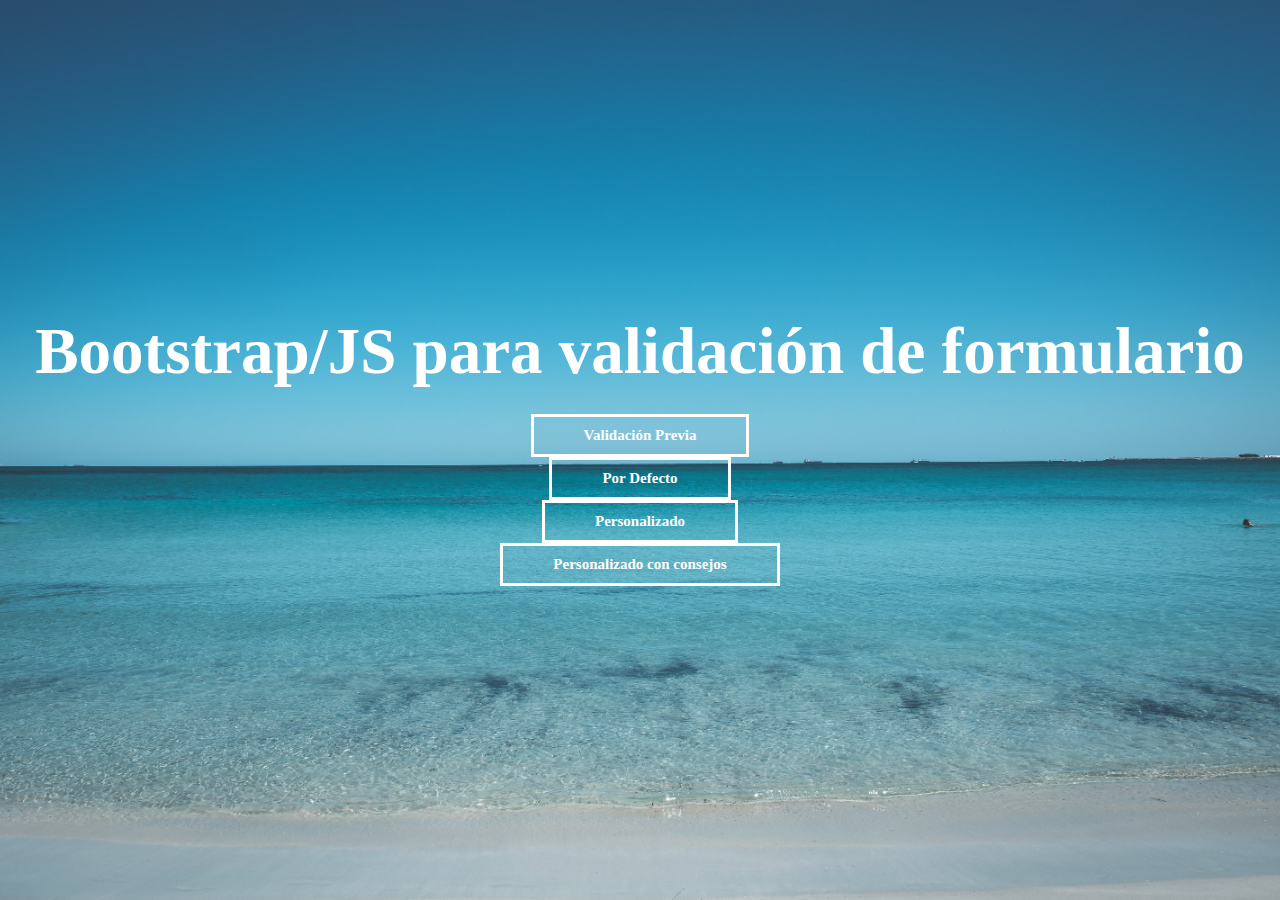
<file: index.html>
<!doctype html>
<html lang="es">
    <head>
        <meta charset="UTF-8">
        <title>Bootstrap/JS para mostrar errores de validación en formulario</title>
        <link rel="stylesheet" href="./style/style.css"/>
    </head>

    <body>

        <div class="banner-area">
            <h2>Bootstrap/JS para validación de formulario</h2>
            <a href="./cliente/was-validated.html" class="btn">Validación Previa</a>
            <a href="./cliente/default.html" class="btn">Por Defecto</a>
            <a href="./cliente/required-validation.html" class="btn">Personalizado</a>
            <a href="./cliente/required-validation-tooltips.html" class="btn">Personalizado con consejos</a>

        </div>
    </body>
</html>
</file>
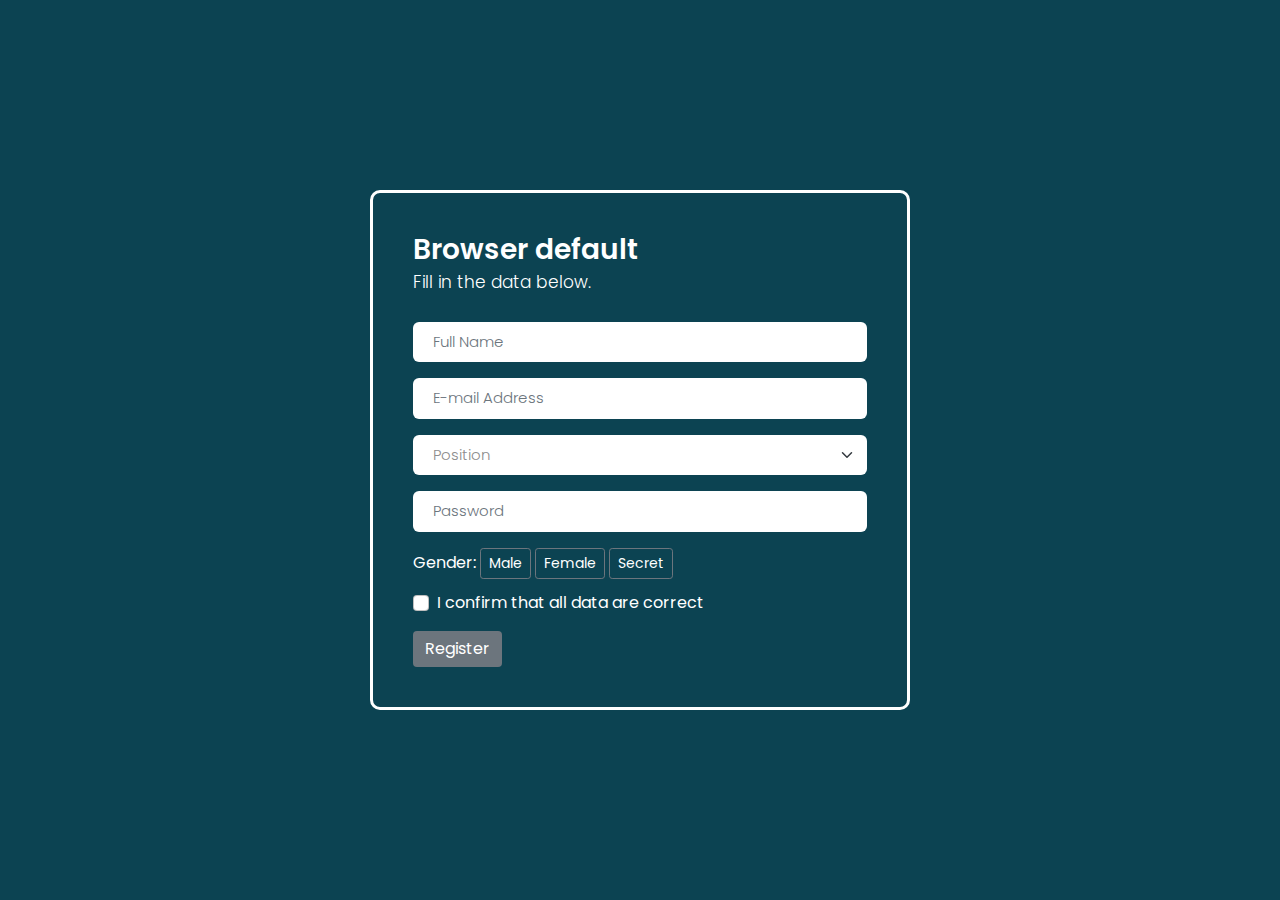
<file: default.html>
<!DOCTYPE html>
<html lang="es">
<head>
    <meta charset="UTF-8">
    <meta http-equiv="X-UA-Compatible" content="IE=edge">
    <meta name="viewport" content="width=device-width, initial-scale=1.0">
    <title>Ejemplos de Validación de Formularios con Bootstrap</title>
    <!-- CSS Bootstrap-->
    <link rel="stylesheet" href="./css/bootstrap.min.css">
    <link rel="stylesheet" href="./CSS.css">
    <title>requires validation by browser default</title>
</head>
<body>
<!--<h1 class="text-success">Prueba con bootstrap</h1> -->

<!--JS BOOTSTRAP-->
<script src="./js/bootstrap.bundle.min.js"></script>

<div class="form-body">
    <div class="row">
        <div class="form-holder">
            <div class="form-content">
                <div class="form-items">
                    <h3>Browser default</h3>
                    <p>Fill in the data below.</p>
                    <form>

                        <div class="col-md-12">
                            <input class="form-control" type="text" name="name" placeholder="Full Name" required>

                        </div>

                        <div class="col-md-12">
                            <input class="form-control" type="email" name="email" placeholder="E-mail Address" required>

                        </div>

                        <div class="col-md-12">
                            <select class="form-select mt-3" required>
                                <option selected disabled value="">Position</option>
                                <option value="jweb">Junior Web Developer</option>
                                <option value="sweb">Senior Web Developer</option>
                                <option value="pmanager">Project Manager</option>
                            </select>
                        </div>


                        <div class="col-md-12">
                            <input class="form-control" type="password" name="password" placeholder="Password" required>
                        </div>


                        <div class="col-md-12 mt-3">
                            <label class="mb-3 mr-1" >Gender: </label>

                            <input type="radio" class="btn-check" name="gender" id="male" autocomplete="off" required>
                            <label class="btn btn-sm btn-outline-secondary" for="male">Male</label>

                            <input type="radio" class="btn-check" name="gender" id="female" autocomplete="off" required>
                            <label class="btn btn-sm btn-outline-secondary" for="female">Female</label>

                            <input type="radio" class="btn-check" name="gender" id="secret" autocomplete="off" required>
                            <label class="btn btn-sm btn-outline-secondary" for="secret">Secret</label>

                        </div>

                        <div class="form-check">
                            <input class="form-check-input" type="checkbox" value="" id="invalidCheck" required>
                            <label class="form-check-label">I confirm that all data are correct</label>

                        </div>


                        <div class="form-button mt-3">
                            <button id="submit" type="submit" class="btn btn-primary">Register</button>
                        </div>
                    </form>
                </div>
            </div>
        </div>
    </div>
</div>

</body>
</html>
</file>
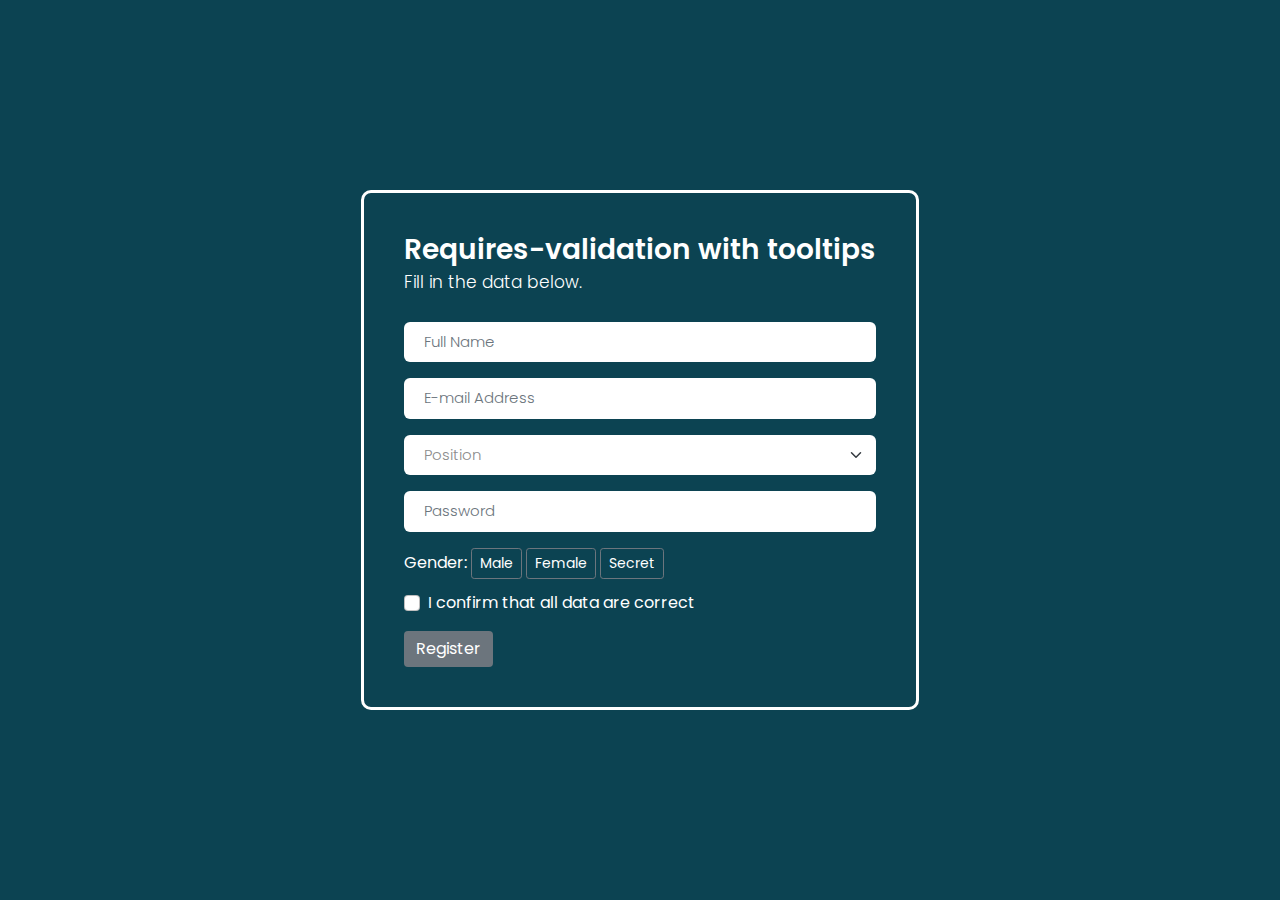
<file: required-validation-tooltips.html>
<!DOCTYPE html>
<html lang="es">
<head>
    <meta charset="UTF-8">
    <meta http-equiv="X-UA-Compatible" content="IE=edge">
    <meta name="viewport" content="width=device-width, initial-scale=1.0">
    <title>Ejemplos de Validación de Formularios con Bootstrap</title>
    <!-- CSS Bootstrap-->
    <link rel="stylesheet" href="./css/bootstrap.min.css">
    <link rel="stylesheet" href="./CSS.css">
    <title>requires validation with tooltips</title>
</head>
<body>
<!--<h1 class="text-success">Prueba con bootstrap</h1> -->

<!--JS BOOTSTRAP-->
<script src="./js/bootstrap.bundle.min.js"></script>

<div class="form-body">
    <div class="row">
        <div class="form-holder">
            <div class="form-content">
                <div class="form-items">
                    <h3>Requires-validation with tooltips </h3>
                    <p>Fill in the data below.</p>
                    <form class="requires-validation" novalidate>

                        <div class="col-md-12 position-relative">
                            <input class="form-control" type="text" name="name" placeholder="Full Name" required>
                            <div class="valid-tooltip">Username field is valid!</div>
                            <div class="invalid-tooltip">Username field cannot be blank!</div>
                        </div>

                        <div class="col-md-12 position-relative">
                            <input class="form-control" type="email" name="email" placeholder="E-mail Address" required>
                            <div class="valid-tooltip">Email field is valid!</div>
                            <div class="invalid-tooltip">Email field cannot be blank!</div>
                        </div>

                        <div class="col-md-12 position-relative">
                            <select class="form-select mt-3" required>
                                <option selected disabled value="">Position</option>
                                <option value="jweb">Junior Web Developer</option>
                                <option value="sweb">Senior Web Developer</option>
                                <option value="pmanager">Project Manager</option>
                            </select>
                            <div class="valid-tooltip">You selected a position!</div>
                            <div class="invalid-tooltip">Please select a position!</div>
                        </div>


                        <div class="col-md-12 position-relative">
                            <input class="form-control" type="password" name="password" placeholder="Password" required>
                            <div class="valid-tooltip">Password field is valid!</div>
                            <div class="invalid-tooltip">Password field cannot be blank!</div>
                        </div>


                        <div class="col-md-12 mt-3 position-relative">
                            <label class="mb-3 mr-1" >Gender: </label>

                            <input type="radio" class="btn-check" name="gender" id="male" autocomplete="off" required>
                            <label class="btn btn-sm btn-outline-secondary" for="male">Male</label>

                            <input type="radio" class="btn-check" name="gender" id="female" autocomplete="off" required>
                            <label class="btn btn-sm btn-outline-secondary" for="female">Female</label>

                            <input type="radio" class="btn-check" name="gender" id="secret" autocomplete="off" required>
                            <label class="btn btn-sm btn-outline-secondary" for="secret">Secret</label>
                            <div class="valid-tooltip mv-up">You selected a gender!</div>
                            <div class="invalid-tooltip mv-up">Please select a gender!</div>
                        </div>

                        <div class="form-check">
                            <input class="form-check-input" type="checkbox" value="" id="invalidCheck" required>
                            <label class="form-check-label">I confirm that all data are correct</label>
                            <div class="invalid-tooltip">Please confirm that the entered data are all correct!</div>
                        </div>


                        <div class="form-button mt-3 position-relative">
                            <button id="submit" type="submit" class="btn btn-primary">Register</button>
                        </div>
                    </form>
                </div>
            </div>
        </div>
    </div>
</div>
<script>
    (function () {
        'use strict'
        const forms = document.querySelectorAll('.requires-validation')
        Array.from(forms)
            .forEach(function (form) {
                form.addEventListener('submit', function (event) {
                    if (!form.checkValidity()) {
                        event.preventDefault()
                        event.stopPropagation()
                    }

                    form.classList.add('was-validated')
                }, false)
            })
    })()
</script>

</body>
</html>
</file>
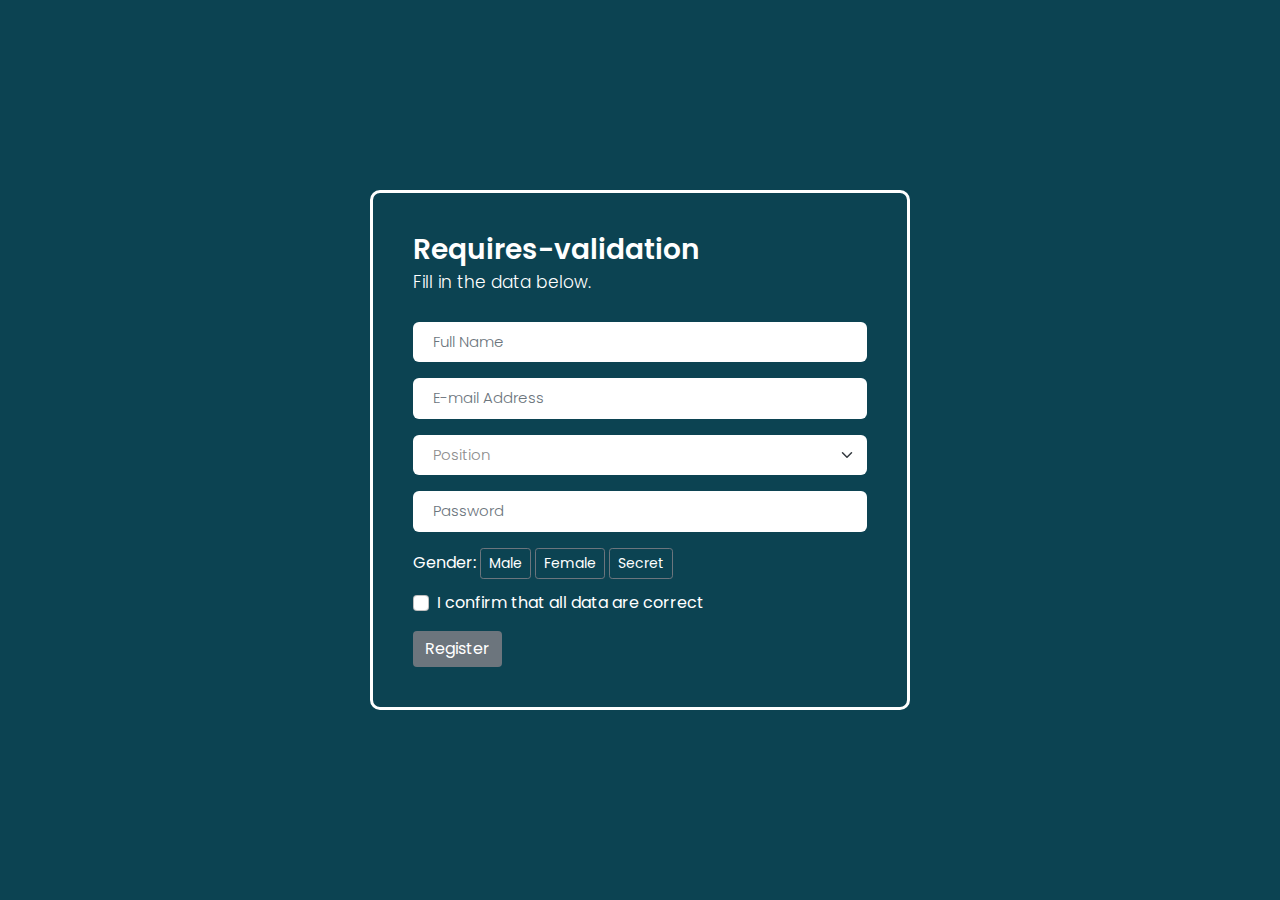
<file: required-validation.html>
<!DOCTYPE html>
<html lang="es">
<head>
    <meta charset="UTF-8">
    <meta http-equiv="X-UA-Compatible" content="IE=edge">
    <meta name="viewport" content="width=device-width, initial-scale=1.0">
    <title>Ejemplos de Validación de Formularios con Bootstrap</title>
    <!-- CSS Bootstrap-->
    <link rel="stylesheet" href="./css/bootstrap.min.css">
    <link rel="stylesheet" href="./CSS.css">
    <title>requires validation</title>
</head>
<body>
    <!--<h1 class="text-success">Prueba con bootstrap</h1> -->

    <!--JS BOOTSTRAP-->
    <script src="./js/bootstrap.bundle.min.js"></script>

    <div class="form-body">
        <div class="row">
            <div class="form-holder">
                <div class="form-content">
                    <div class="form-items">
                        <h3>Requires-validation</h3>
                        <p>Fill in the data below.</p>
                        <form class="requires-validation" novalidate>

                            <div class="col-md-12">
                                <input class="form-control" type="text" name="name" placeholder="Full Name" required>
                                <div class="valid-feedback">Username field is valid!</div>
                                <div class="invalid-feedback">Username field cannot be blank!</div>
                            </div>

                            <div class="col-md-12">
                                <input class="form-control" type="email" name="email" placeholder="E-mail Address" required>
                                <div class="valid-feedback">Email field is valid!</div>
                                <div class="invalid-feedback">Email field cannot be blank!</div>
                            </div>

                            <div class="col-md-12">
                                <select class="form-select mt-3" required>
                                    <option selected disabled value="">Position</option>
                                    <option value="jweb">Junior Web Developer</option>
                                    <option value="sweb">Senior Web Developer</option>
                                    <option value="pmanager">Project Manager</option>
                                </select>
                                <div class="valid-feedback">You selected a position!</div>
                                <div class="invalid-feedback">Please select a position!</div>
                            </div>


                            <div class="col-md-12">
                                <input class="form-control" type="password" name="password" placeholder="Password" required>
                                <div class="valid-feedback">Password field is valid!</div>
                                <div class="invalid-feedback">Password field cannot be blank!</div>
                            </div>


                            <div class="col-md-12 mt-3">
                                <label class="mb-3 mr-1" >Gender: </label>

                                <input type="radio" class="btn-check" name="gender" id="male" autocomplete="off" required>
                                <label class="btn btn-sm btn-outline-secondary" for="male">Male</label>

                                <input type="radio" class="btn-check" name="gender" id="female" autocomplete="off" required>
                                <label class="btn btn-sm btn-outline-secondary" for="female">Female</label>

                                <input type="radio" class="btn-check" name="gender" id="secret" autocomplete="off" required>
                                <label class="btn btn-sm btn-outline-secondary" for="secret">Secret</label>
                                <div class="valid-feedback mv-up">You selected a gender!</div>
                                <div class="invalid-feedback mv-up">Please select a gender!</div>
                            </div>

                            <div class="form-check">
                                <input class="form-check-input" type="checkbox" value="" id="invalidCheck" required>
                                <label class="form-check-label">I confirm that all data are correct</label>
                                <div class="invalid-feedback">Please confirm that the entered data are all correct!</div>
                            </div>


                            <div class="form-button mt-3">
                                <button id="submit" type="submit" class="btn btn-primary">Register</button>
                            </div>
                        </form>
                    </div>
                </div>
            </div>
        </div>
    </div>
<script>
    (function () {
        'use strict'
        const forms = document.querySelectorAll('.requires-validation')
        Array.from(forms)
            .forEach(function (form) {
                form.addEventListener('submit', function (event) {
                    if (!form.checkValidity()) {
                        event.preventDefault()
                        event.stopPropagation()
                    }

                    form.classList.add('was-validated')
                }, false)
            })
    })()
</script>

</body>
</html>
</file>
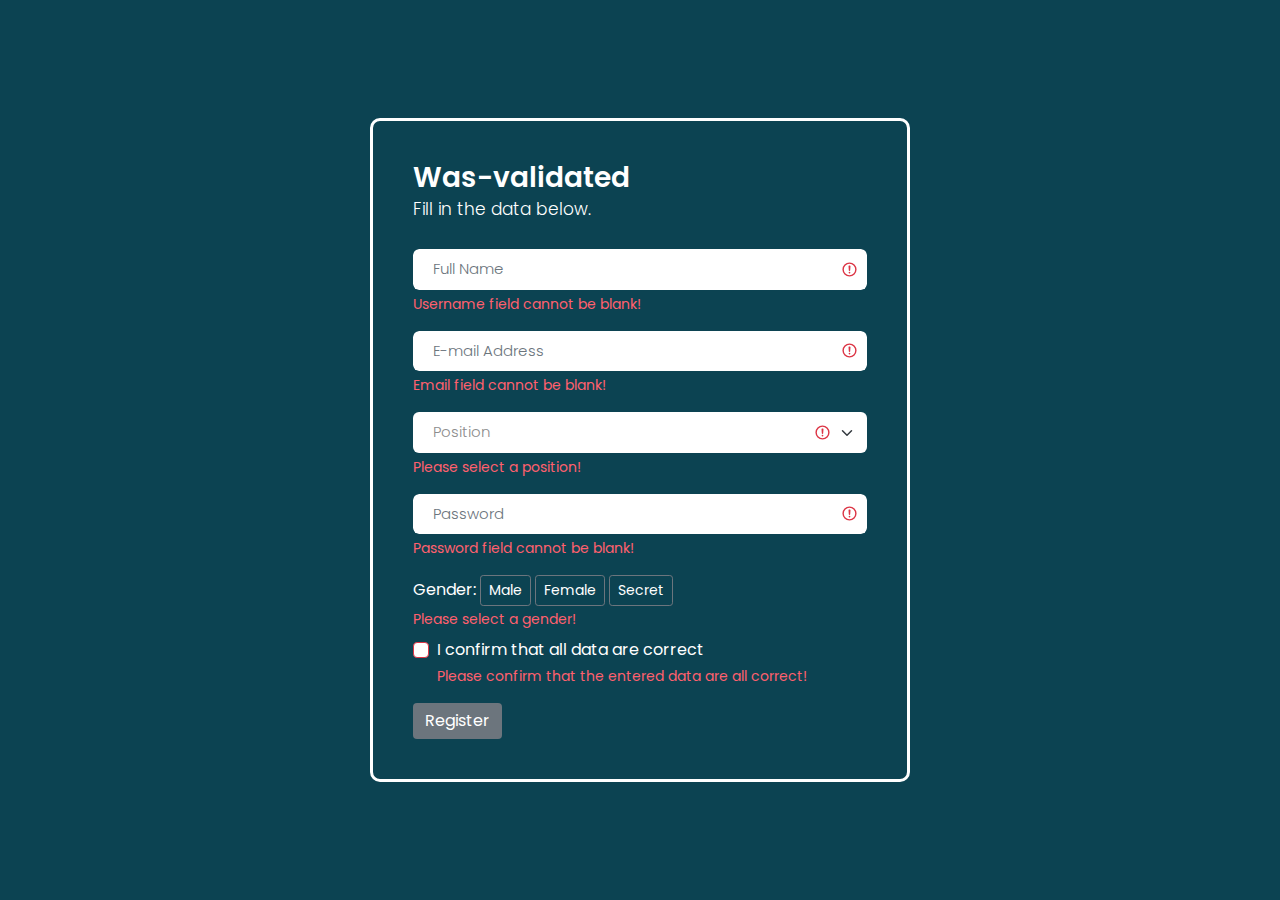
<file: was-validated.html>
<!DOCTYPE html>
<html lang="es">
<head>
    <meta charset="UTF-8">
    <meta http-equiv="X-UA-Compatible" content="IE=edge">
    <meta name="viewport" content="width=device-width, initial-scale=1.0">
    <title>Ejemplos de Validación de Formularios con Bootstrap</title>
    <!-- CSS Bootstrap-->
    <link rel="stylesheet" href="./css/bootstrap.min.css">
    <link rel="stylesheet" href="./CSS.css">
    <title>requires validation</title>
</head>
<body>
<!--<h1 class="text-success">Prueba con bootstrap</h1> -->

<!--JS BOOTSTRAP-->
<script src="./js/bootstrap.bundle.min.js"></script>

<div class="form-body">
    <div class="row">
        <div class="form-holder">
            <div class="form-content">
                <div class="form-items">
                    <h3>Was-validated</h3>
                    <p>Fill in the data below.</p>
                    <form class="was-validated" novalidate>

                        <div class="col-md-12">
                            <input class="form-control" type="text" name="name" placeholder="Full Name" required>
                            <div class="valid-feedback">Username field is valid!</div>
                            <div class="invalid-feedback">Username field cannot be blank!</div>
                        </div>

                        <div class="col-md-12">
                            <input class="form-control" type="email" name="email" placeholder="E-mail Address" required>
                            <div class="valid-feedback">Email field is valid!</div>
                            <div class="invalid-feedback">Email field cannot be blank!</div>
                        </div>

                        <div class="col-md-12">
                            <select class="form-select mt-3" required>
                                <option selected disabled value="">Position</option>
                                <option value="jweb">Junior Web Developer</option>
                                <option value="sweb">Senior Web Developer</option>
                                <option value="pmanager">Project Manager</option>
                            </select>
                            <div class="valid-feedback">You selected a position!</div>
                            <div class="invalid-feedback">Please select a position!</div>
                        </div>


                        <div class="col-md-12">
                            <input class="form-control" type="password" name="password" placeholder="Password" required>
                            <div class="valid-feedback">Password field is valid!</div>
                            <div class="invalid-feedback">Password field cannot be blank!</div>
                        </div>


                        <div class="col-md-12 mt-3">
                            <label class="mb-3 mr-1" >Gender: </label>

                            <input type="radio" class="btn-check" name="gender" id="male" autocomplete="off" required>
                            <label class="btn btn-sm btn-outline-secondary" for="male">Male</label>

                            <input type="radio" class="btn-check" name="gender" id="female" autocomplete="off" required>
                            <label class="btn btn-sm btn-outline-secondary" for="female">Female</label>

                            <input type="radio" class="btn-check" name="gender" id="secret" autocomplete="off" required>
                            <label class="btn btn-sm btn-outline-secondary" for="secret">Secret</label>
                            <div class="valid-feedback mv-up">You selected a gender!</div>
                            <div class="invalid-feedback mv-up">Please select a gender!</div>
                        </div>

                        <div class="form-check">
                            <input class="form-check-input" type="checkbox" value="" id="invalidCheck" required>
                            <label class="form-check-label">I confirm that all data are correct</label>
                            <div class="invalid-feedback">Please confirm that the entered data are all correct!</div>
                        </div>


                        <div class="form-button mt-3">
                            <button id="submit" type="submit" class="btn btn-primary">Register</button>
                        </div>
                    </form>
                </div>
            </div>
        </div>
    </div>
</div>

</body>
</html>
</file>
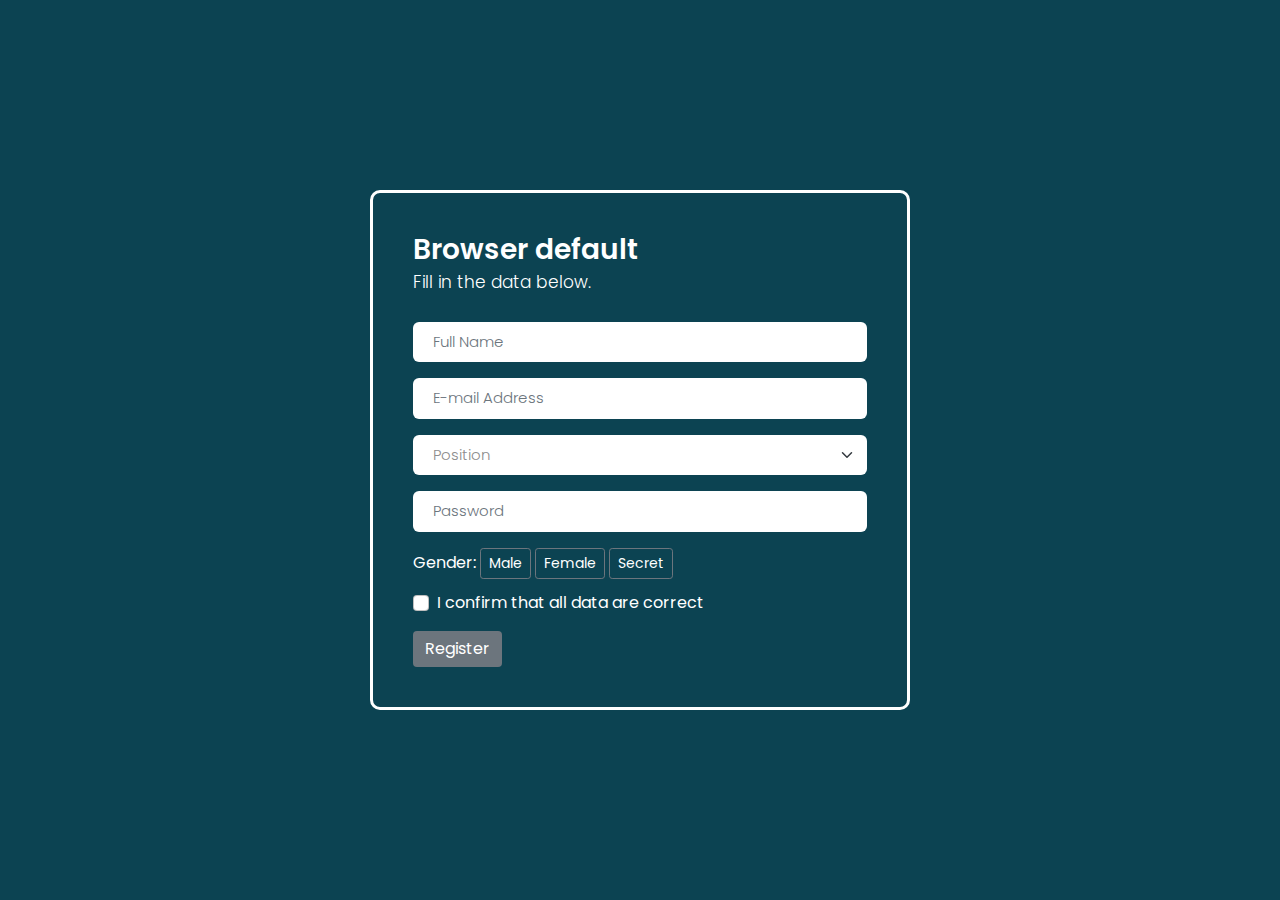
<file: cliente/default.html>
<!DOCTYPE html>
<html lang="es">
<head>
    <meta charset="UTF-8">
    <meta http-equiv="X-UA-Compatible" content="IE=edge">
    <meta name="viewport" content="width=device-width, initial-scale=1.0">
    <title>Ejemplos de Validación de Formularios con Bootstrap</title>
    <!-- CSS Bootstrap-->
    <link rel="stylesheet" href="../bootstrap/css/bootstrap.min.css">
    <link rel="stylesheet" href="../style/CSS.css">
    <title>requires validation by browser default</title>
</head>
<body>
<!--<h1 class="text-success">Prueba con bootstrap</h1> -->

<!--JS BOOTSTRAP-->
<script src="../bootstrap/js/bootstrap.bundle.min.js"></script>

<div class="form-body">
    <div class="row">
        <div class="form-holder">
            <div class="form-content">
                <div class="form-items">
                    <h3>Browser default</h3>
                    <p>Fill in the data below.</p>
                    <form>

                        <div class="col-md-12">
                            <input class="form-control" type="text" name="name" placeholder="Full Name" required>

                        </div>

                        <div class="col-md-12">
                            <input class="form-control" type="email" name="email" placeholder="E-mail Address" required>

                        </div>

                        <div class="col-md-12">
                            <select class="form-select mt-3" required>
                                <option selected disabled value="">Position</option>
                                <option value="jweb">Junior Web Developer</option>
                                <option value="sweb">Senior Web Developer</option>
                                <option value="pmanager">Project Manager</option>
                            </select>
                        </div>


                        <div class="col-md-12">
                            <input class="form-control" type="password" name="password" placeholder="Password" required>
                        </div>


                        <div class="col-md-12 mt-3">
                            <label class="mb-3 mr-1" >Gender: </label>

                            <input type="radio" class="btn-check" name="gender" id="male" autocomplete="off" required>
                            <label class="btn btn-sm btn-outline-secondary" for="male">Male</label>

                            <input type="radio" class="btn-check" name="gender" id="female" autocomplete="off" required>
                            <label class="btn btn-sm btn-outline-secondary" for="female">Female</label>

                            <input type="radio" class="btn-check" name="gender" id="secret" autocomplete="off" required>
                            <label class="btn btn-sm btn-outline-secondary" for="secret">Secret</label>

                        </div>

                        <div class="form-check">
                            <input class="form-check-input" type="checkbox" value="" id="invalidCheck" required>
                            <label class="form-check-label">I confirm that all data are correct</label>

                        </div>


                        <div class="form-button mt-3">
                            <button id="submit" type="submit" class="btn btn-primary">Register</button>
                        </div>
                    </form>
                </div>
            </div>
        </div>
    </div>
</div>

</body>
</html>
</file>
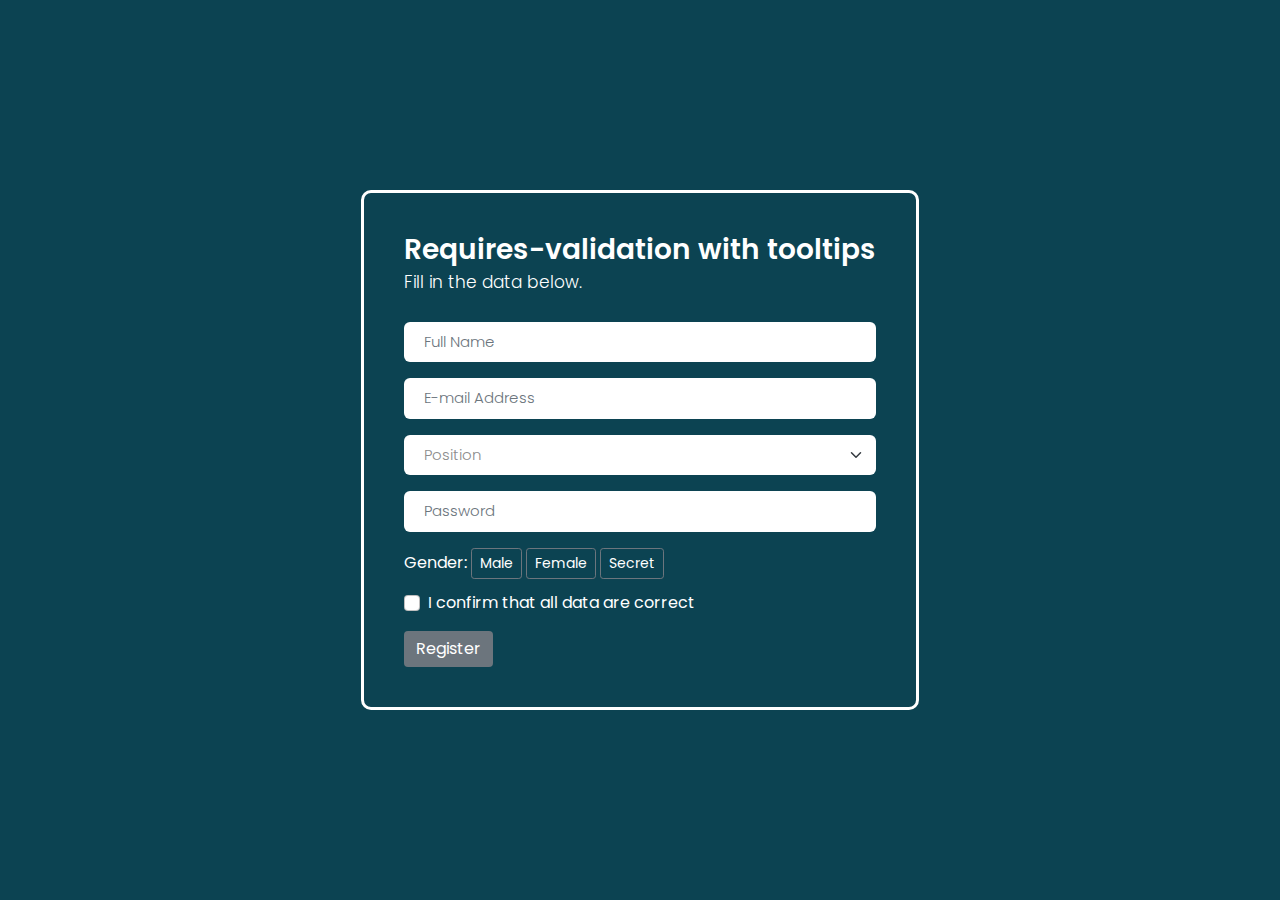
<file: cliente/required-validation-tooltips.html>
<!DOCTYPE html>
<html lang="es">
<head>
    <meta charset="UTF-8">
    <meta http-equiv="X-UA-Compatible" content="IE=edge">
    <meta name="viewport" content="width=device-width, initial-scale=1.0">
    <title>Ejemplos de Validación de Formularios con Bootstrap</title>
    <!-- CSS Bootstrap-->
    <link rel="stylesheet" href="../bootstrap/css/bootstrap.min.css">
    <link rel="stylesheet" href="../style/CSS.css">
    <title>requires validation with tooltips</title>
</head>
<body>
<!--<h1 class="text-success">Prueba con bootstrap</h1> -->

<!--JS BOOTSTRAP-->
<script src="../bootstrap/js/bootstrap.bundle.min.js"></script>

<div class="form-body">
    <div class="row">
        <div class="form-holder">
            <div class="form-content">
                <div class="form-items">
                    <h3>Requires-validation with tooltips </h3>
                    <p>Fill in the data below.</p>
                    <form class="requires-validation" novalidate>

                        <div class="col-md-12 position-relative">
                            <input class="form-control" type="text" name="name" placeholder="Full Name" required>
                            <div class="valid-tooltip">Username field is valid!</div>
                            <div class="invalid-tooltip">Username field cannot be blank!</div>
                        </div>

                        <div class="col-md-12 position-relative">
                            <input class="form-control" type="email" name="email" placeholder="E-mail Address" required>
                            <div class="valid-tooltip">Email field is valid!</div>
                            <div class="invalid-tooltip">Email field cannot be blank!</div>
                        </div>

                        <div class="col-md-12 position-relative">
                            <select class="form-select mt-3" required>
                                <option selected disabled value="">Position</option>
                                <option value="jweb">Junior Web Developer</option>
                                <option value="sweb">Senior Web Developer</option>
                                <option value="pmanager">Project Manager</option>
                            </select>
                            <div class="valid-tooltip">You selected a position!</div>
                            <div class="invalid-tooltip">Please select a position!</div>
                        </div>


                        <div class="col-md-12 position-relative">
                            <input class="form-control" type="password" name="password" placeholder="Password" required>
                            <div class="valid-tooltip">Password field is valid!</div>
                            <div class="invalid-tooltip">Password field cannot be blank!</div>
                        </div>


                        <div class="col-md-12 mt-3 position-relative">
                            <label class="mb-3 mr-1" >Gender: </label>

                            <input type="radio" class="btn-check" name="gender" id="male" autocomplete="off" required>
                            <label class="btn btn-sm btn-outline-secondary" for="male">Male</label>

                            <input type="radio" class="btn-check" name="gender" id="female" autocomplete="off" required>
                            <label class="btn btn-sm btn-outline-secondary" for="female">Female</label>

                            <input type="radio" class="btn-check" name="gender" id="secret" autocomplete="off" required>
                            <label class="btn btn-sm btn-outline-secondary" for="secret">Secret</label>
                            <div class="valid-tooltip mv-up">You selected a gender!</div>
                            <div class="invalid-tooltip mv-up">Please select a gender!</div>
                        </div>

                        <div class="form-check">
                            <input class="form-check-input" type="checkbox" value="" id="invalidCheck" required>
                            <label class="form-check-label">I confirm that all data are correct</label>
                            <div class="invalid-tooltip">Please confirm that the entered data are all correct!</div>
                        </div>


                        <div class="form-button mt-3 position-relative">
                            <button id="submit" type="submit" class="btn btn-primary">Register</button>
                        </div>
                    </form>
                </div>
            </div>
        </div>
    </div>
</div>
<script>
    (function () {
        'use strict'
        const forms = document.querySelectorAll('.requires-validation')
        Array.from(forms)
            .forEach(function (form) {
                form.addEventListener('submit', function (event) {
                    if (!form.checkValidity()) {
                        event.preventDefault()
                        event.stopPropagation()
                    }

                    form.classList.add('was-validated')
                }, false)
            })
    })()
</script>

</body>
</html>
</file>
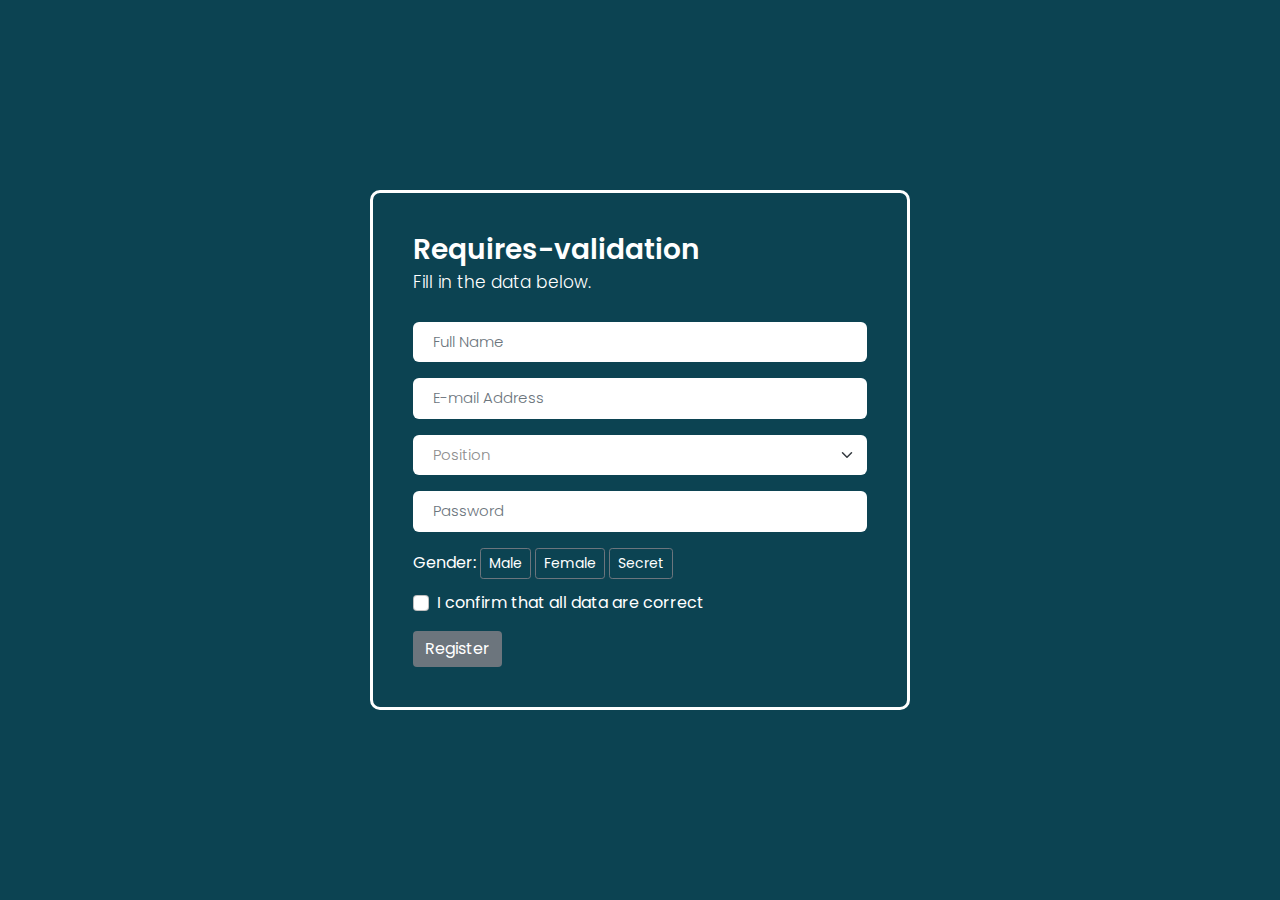
<file: cliente/required-validation.html>
<!DOCTYPE html>
<html lang="es">
<head>
    <meta charset="UTF-8">
    <meta http-equiv="X-UA-Compatible" content="IE=edge">
    <meta name="viewport" content="width=device-width, initial-scale=1.0">
    <title>Ejemplos de Validación de Formularios con Bootstrap</title>
    <!-- CSS Bootstrap-->
    <link rel="stylesheet" href="../bootstrap/css/bootstrap.min.css">
    <link rel="stylesheet" href="../style/CSS.css">
    <title>requires validation</title>
</head>
<body>
    <!--<h1 class="text-success">Prueba con bootstrap</h1> -->

    <!--JS BOOTSTRAP-->
    <script src="../bootstrap/js/bootstrap.bundle.min.js"></script>

    <div class="form-body">
        <div class="row">
            <div class="form-holder">
                <div class="form-content">
                    <div class="form-items">
                        <h3>Requires-validation</h3>
                        <p>Fill in the data below.</p>
                        <form class="requires-validation" novalidate>

                            <div class="col-md-12">
                                <input class="form-control" type="text" name="name" placeholder="Full Name" required>
                                <div class="valid-feedback">Username field is valid!</div>
                                <div class="invalid-feedback">Username field cannot be blank!</div>
                            </div>

                            <div class="col-md-12">
                                <input class="form-control" type="email" name="email" placeholder="E-mail Address" required>
                                <div class="valid-feedback">Email field is valid!</div>
                                <div class="invalid-feedback">Email field cannot be blank!</div>
                            </div>

                            <div class="col-md-12">
                                <select class="form-select mt-3" required>
                                    <option selected disabled value="">Position</option>
                                    <option value="jweb">Junior Web Developer</option>
                                    <option value="sweb">Senior Web Developer</option>
                                    <option value="pmanager">Project Manager</option>
                                </select>
                                <div class="valid-feedback">You selected a position!</div>
                                <div class="invalid-feedback">Please select a position!</div>
                            </div>


                            <div class="col-md-12">
                                <input class="form-control" type="password" name="password" placeholder="Password" required>
                                <div class="valid-feedback">Password field is valid!</div>
                                <div class="invalid-feedback">Password field cannot be blank!</div>
                            </div>


                            <div class="col-md-12 mt-3">
                                <label class="mb-3 mr-1" >Gender: </label>

                                <input type="radio" class="btn-check" name="gender" id="male" autocomplete="off" required>
                                <label class="btn btn-sm btn-outline-secondary" for="male">Male</label>

                                <input type="radio" class="btn-check" name="gender" id="female" autocomplete="off" required>
                                <label class="btn btn-sm btn-outline-secondary" for="female">Female</label>

                                <input type="radio" class="btn-check" name="gender" id="secret" autocomplete="off" required>
                                <label class="btn btn-sm btn-outline-secondary" for="secret">Secret</label>
                                <div class="valid-feedback mv-up">You selected a gender!</div>
                                <div class="invalid-feedback mv-up">Please select a gender!</div>
                            </div>

                            <div class="form-check">
                                <input class="form-check-input" type="checkbox" value="" id="invalidCheck" required>
                                <label class="form-check-label">I confirm that all data are correct</label>
                                <div class="invalid-feedback">Please confirm that the entered data are all correct!</div>
                            </div>


                            <div class="form-button mt-3">
                                <button id="submit" type="submit" class="btn btn-primary">Register</button>
                            </div>
                        </form>
                    </div>
                </div>
            </div>
        </div>
    </div>
<script>
    (function () {
        'use strict'
        const forms = document.querySelectorAll('.requires-validation')
        Array.from(forms)
            .forEach(function (form) {
                form.addEventListener('submit', function (event) {
                    if (!form.checkValidity()) {
                        event.preventDefault()
                        event.stopPropagation()
                    }

                    form.classList.add('was-validated')
                }, false)
            })
    })()
</script>

</body>
</html>
</file>
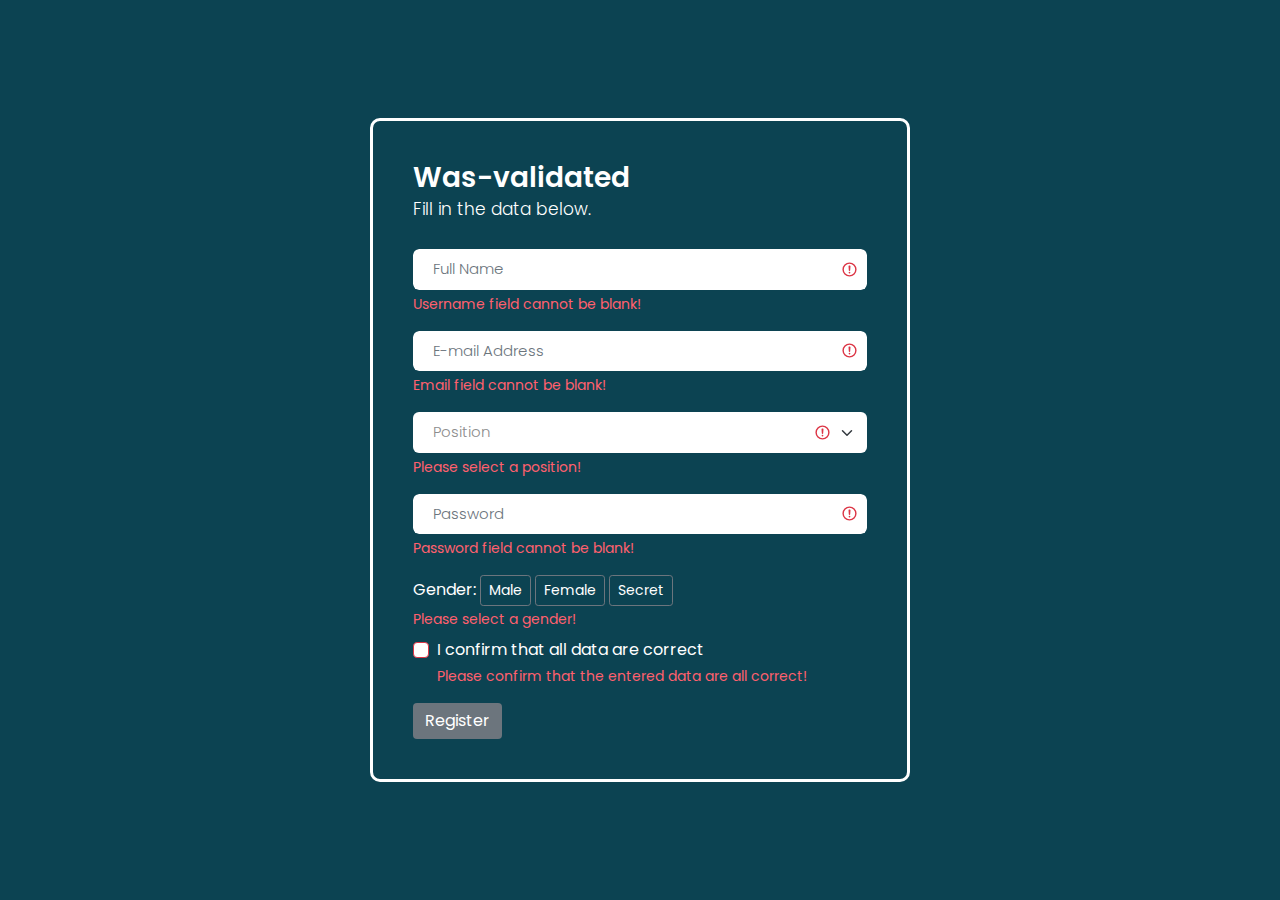
<file: cliente/was-validated.html>
<!DOCTYPE html>
<html lang="es">
<head>
    <meta charset="UTF-8">
    <meta http-equiv="X-UA-Compatible" content="IE=edge">
    <meta name="viewport" content="width=device-width, initial-scale=1.0">
    <title>Ejemplos de Validación de Formularios con Bootstrap</title>
    <!-- CSS Bootstrap-->
    <link rel="stylesheet" href="../bootstrap/css/bootstrap.min.css">
    <link rel="stylesheet" href="../style/CSS.css">
    <title>requires validation</title>
</head>
<body>
<!--<h1 class="text-success">Prueba con bootstrap</h1> -->

<!--JS BOOTSTRAP-->
<script src="../bootstrap/js/bootstrap.bundle.min.js"></script>

<div class="form-body">
    <div class="row">
        <div class="form-holder">
            <div class="form-content">
                <div class="form-items">
                    <h3>Was-validated</h3>
                    <p>Fill in the data below.</p>
                    <form class="was-validated" novalidate>

                        <div class="col-md-12">
                            <input class="form-control" type="text" name="name" placeholder="Full Name" required>
                            <div class="valid-feedback">Username field is valid!</div>
                            <div class="invalid-feedback">Username field cannot be blank!</div>
                        </div>

                        <div class="col-md-12">
                            <input class="form-control" type="email" name="email" placeholder="E-mail Address" required>
                            <div class="valid-feedback">Email field is valid!</div>
                            <div class="invalid-feedback">Email field cannot be blank!</div>
                        </div>

                        <div class="col-md-12">
                            <select class="form-select mt-3" required>
                                <option selected disabled value="">Position</option>
                                <option value="jweb">Junior Web Developer</option>
                                <option value="sweb">Senior Web Developer</option>
                                <option value="pmanager">Project Manager</option>
                            </select>
                            <div class="valid-feedback">You selected a position!</div>
                            <div class="invalid-feedback">Please select a position!</div>
                        </div>


                        <div class="col-md-12">
                            <input class="form-control" type="password" name="password" placeholder="Password" required>
                            <div class="valid-feedback">Password field is valid!</div>
                            <div class="invalid-feedback">Password field cannot be blank!</div>
                        </div>


                        <div class="col-md-12 mt-3">
                            <label class="mb-3 mr-1" >Gender: </label>

                            <input type="radio" class="btn-check" name="gender" id="male" autocomplete="off" required>
                            <label class="btn btn-sm btn-outline-secondary" for="male">Male</label>

                            <input type="radio" class="btn-check" name="gender" id="female" autocomplete="off" required>
                            <label class="btn btn-sm btn-outline-secondary" for="female">Female</label>

                            <input type="radio" class="btn-check" name="gender" id="secret" autocomplete="off" required>
                            <label class="btn btn-sm btn-outline-secondary" for="secret">Secret</label>
                            <div class="valid-feedback mv-up">You selected a gender!</div>
                            <div class="invalid-feedback mv-up">Please select a gender!</div>
                        </div>

                        <div class="form-check">
                            <input class="form-check-input" type="checkbox" value="" id="invalidCheck" required>
                            <label class="form-check-label">I confirm that all data are correct</label>
                            <div class="invalid-feedback">Please confirm that the entered data are all correct!</div>
                        </div>


                        <div class="form-button mt-3">
                            <button id="submit" type="submit" class="btn btn-primary">Register</button>
                        </div>
                    </form>
                </div>
            </div>
        </div>
    </div>
</div>

</body>
</html>
</file>
<file: style/style.css>
body{
    margin: 0;
    padding: 0;
}
nav {
    position: absolute;
    width: 1000px;
    left: 100px;
    top: 30px;
}
nav a {
    text-decoration: none;
    font-size: 20px;
    color: #fff;
    text-transform: uppercase;
    font-weight: bold;
    font-family: poppins;
    margin-right: 25px;
}
.banner-area h2 {
    font-family: poppins;
    font-size: 65px;
    margin: 0 0 25px;
}
.banner-area{
    width: 100%;
    height: 100vh;
    background-image: url(pexels-lachlan-ross-6510375.jpg);
    background-position: center;
    -webkit-background-size:cover;
    background-size:cover;
    display: flex;
    align-items: center;
    justify-content: center;
    flex-direction: column;
    font-size: 2vw;
    color: rgb(255, 255, 255);
}
.btn{
    text-decoration: none;
    padding: 10px 50px;
    color: #ffffff;
    border:3px solid rgb(255, 255, 255);
    transition: 0.6s ease;
    animation: animate 2s 1;
    font-size: 15px;
    font-weight: 900;

}
.btn:hover{
    background-color: #fff;
    color: rgb(25, 78, 114);
}
@keyframes animate {
    0%{
        transform: scale(0);
    }
    100%{
        transform: scale(1);
    }
}
h2{
    animation: animate 2s 1;
}


@media (max-width: 600px){
    nav {
        width: 100%;
        left: 10px;
    }
    nav a {
        font-size: 11px;
        margin-right: 7px;
    }
    .banner-area h2 {
        font-size: 28px;
    }
}
</file>
<file: CSS.css>
@import url('https://fonts.googleapis.com/css2?family=Poppins:wght@300;400;500;700;900&display=swap');

*, body {
    font-family: 'Poppins', sans-serif;
    font-weight: 400;
    -webkit-font-smoothing: antialiased;
    text-rendering: optimizeLegibility;
    -moz-osx-font-smoothing: grayscale;
}

html, body {
    height: 100%;
    background-color: rgb(12, 67, 82);
    overflow: hidden;
}


.form-holder {
    display: flex;
    flex-direction: column;
    justify-content: center;
    align-items: center;
    text-align: center;
    min-height: 100vh;
}

.form-holder .form-content {
    position: relative;
    text-align: center;
    display: -webkit-box;
    display: -moz-box;
    display: -ms-flexbox;
    display: -webkit-flex;
    display: flex;
    -webkit-justify-content: center;
    justify-content: center;
    -webkit-align-items: center;
    align-items: center;
    padding: 60px;
}

.form-content .form-items {
    border: 3px solid #fff;
    padding: 40px;
    display: inline-block;
    width: 100%;
    min-width: 540px;
    -webkit-border-radius: 10px;
    -moz-border-radius: 10px;
    border-radius: 10px;
    text-align: left;
    -webkit-transition: all 0.4s ease;
    transition: all 0.4s ease;
}

.form-content h3 {
    color: #fff;
    text-align: left;
    font-size: 28px;
    font-weight: 600;
    margin-bottom: 5px;
}

.form-content h3.form-title {
    margin-bottom: 30px;
}

.form-content p {
    color: #fff;
    text-align: left;
    font-size: 17px;
    font-weight: 300;
    line-height: 20px;
    margin-bottom: 30px;
}


.form-content label, .was-validated .form-check-input:invalid~.form-check-label, .was-validated .form-check-input:valid~.form-check-label{
    color: #fff;
}

.form-content input[type=text], .form-content input[type=password], .form-content input[type=email], .form-content select {
    width: 100%;
    padding: 9px 20px;
    text-align: left;
    border: 0;
    outline: 0;
    border-radius: 6px;
    background-color: #fff;
    font-size: 15px;
    font-weight: 300;
    color: #8D8D8D;
    -webkit-transition: all 0.3s ease;
    transition: all 0.3s ease;
    margin-top: 16px;
}


.btn-primary{
    background-color: #6C757D;
    outline: none;
    border: 0px;
    box-shadow: none;
}

.btn-primary:hover, .btn-primary:focus, .btn-primary:active{
    background-color: #495056;
    outline: none !important;
    border: none !important;
    box-shadow: none;
}

.form-content textarea {
    position: static !important;
    width: 100%;
    padding: 8px 20px;
    border-radius: 6px;
    text-align: left;
    background-color: #fff;
    border: 0;
    font-size: 15px;
    font-weight: 300;
    color: #8D8D8D;
    outline: none;
    resize: none;
    height: 120px;
    -webkit-transition: none;
    transition: none;
    margin-bottom: 14px;
}

.form-content textarea:hover, .form-content textarea:focus {
    border: 0;
    background-color: #ebeff8;
    color: #8D8D8D;
}

.mv-up{
    margin-top: -9px !important;
    margin-bottom: 8px !important;
}

.invalid-feedback{
    color: #ff606e;
}

.valid-feedback{
    color: #2acc80;
}
</file>
<file: style/CSS.css>
@import url('https://fonts.googleapis.com/css2?family=Poppins:wght@300;400;500;700;900&display=swap');

*, body {
    font-family: 'Poppins', sans-serif;
    font-weight: 400;
    -webkit-font-smoothing: antialiased;
    text-rendering: optimizeLegibility;
    -moz-osx-font-smoothing: grayscale;
}

html, body {
    height: 100%;
    background-color: rgb(12, 67, 82);
    overflow: hidden;
}


.form-holder {
    display: flex;
    flex-direction: column;
    justify-content: center;
    align-items: center;
    text-align: center;
    min-height: 100vh;
}

.form-holder .form-content {
    position: relative;
    text-align: center;
    display: -webkit-box;
    display: -moz-box;
    display: -ms-flexbox;
    display: -webkit-flex;
    display: flex;
    -webkit-justify-content: center;
    justify-content: center;
    -webkit-align-items: center;
    align-items: center;
    padding: 60px;
}

.form-content .form-items {
    border: 3px solid #fff;
    padding: 40px;
    display: inline-block;
    width: 100%;
    min-width: 540px;
    -webkit-border-radius: 10px;
    -moz-border-radius: 10px;
    border-radius: 10px;
    text-align: left;
    -webkit-transition: all 0.4s ease;
    transition: all 0.4s ease;
}

.form-content h3 {
    color: #fff;
    text-align: left;
    font-size: 28px;
    font-weight: 600;
    margin-bottom: 5px;
}

.form-content h3.form-title {
    margin-bottom: 30px;
}

.form-content p {
    color: #fff;
    text-align: left;
    font-size: 17px;
    font-weight: 300;
    line-height: 20px;
    margin-bottom: 30px;
}


.form-content label, .was-validated .form-check-input:invalid~.form-check-label, .was-validated .form-check-input:valid~.form-check-label{
    color: #fff;
}

.form-content input[type=text], .form-content input[type=password], .form-content input[type=email], .form-content select {
    width: 100%;
    padding: 9px 20px;
    text-align: left;
    border: 0;
    outline: 0;
    border-radius: 6px;
    background-color: #fff;
    font-size: 15px;
    font-weight: 300;
    color: #8D8D8D;
    -webkit-transition: all 0.3s ease;
    transition: all 0.3s ease;
    margin-top: 16px;
}


.btn-primary{
    background-color: #6C757D;
    outline: none;
    border: 0px;
    box-shadow: none;
}

.btn-primary:hover, .btn-primary:focus, .btn-primary:active{
    background-color: #495056;
    outline: none !important;
    border: none !important;
    box-shadow: none;
}

.form-content textarea {
    position: static !important;
    width: 100%;
    padding: 8px 20px;
    border-radius: 6px;
    text-align: left;
    background-color: #fff;
    border: 0;
    font-size: 15px;
    font-weight: 300;
    color: #8D8D8D;
    outline: none;
    resize: none;
    height: 120px;
    -webkit-transition: none;
    transition: none;
    margin-bottom: 14px;
}

.form-content textarea:hover, .form-content textarea:focus {
    border: 0;
    background-color: #ebeff8;
    color: #8D8D8D;
}

.mv-up{
    margin-top: -9px !important;
    margin-bottom: 8px !important;
}

.invalid-feedback{
    color: #ff606e;
}

.valid-feedback{
    color: #2acc80;
}
</file>
